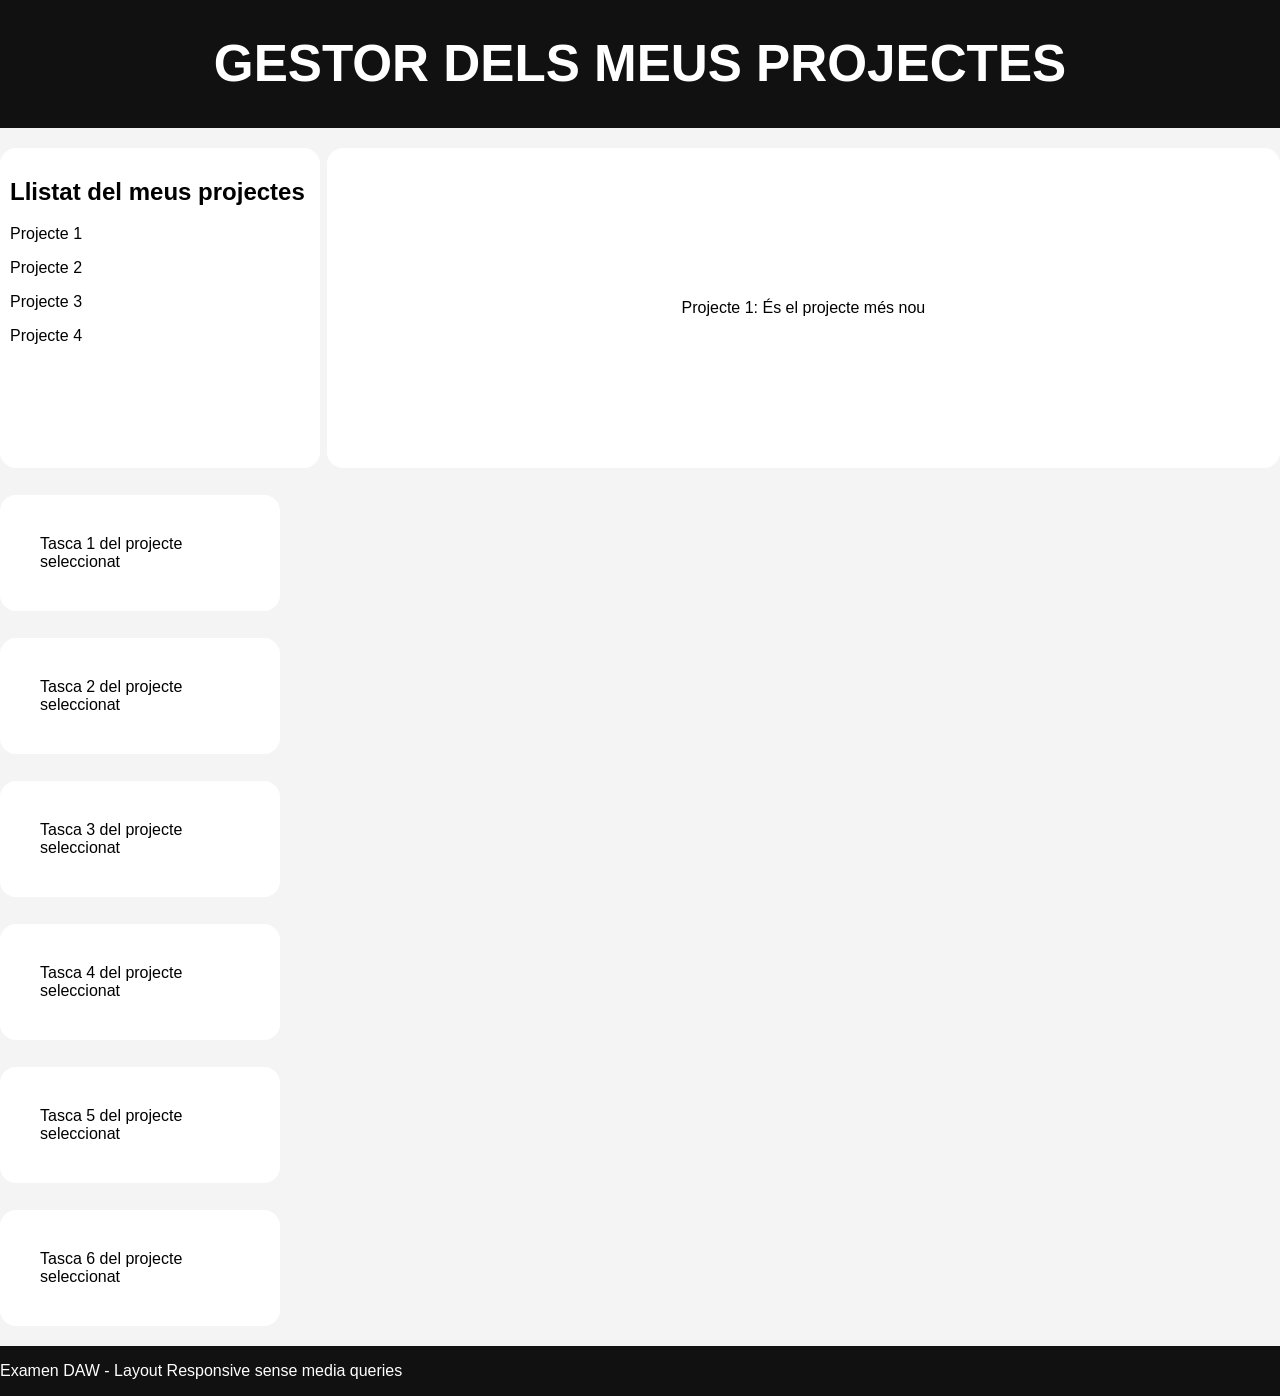
<file: frontend/index.html>
<!DOCTYPE html>
<html lang="ca">
<head>
<meta charset="UTF-8">
<title>DAW</title>
<link rel="stylesheet" href="index.css">
<style>

body {
  font-family: Arial, sans-serif;
  background: #f4f4f4;
}

header {
  background: #111;
  color: white;
}

</style>
</head>

<body>

<header>
  <h1>GESTOR DELS MEUS PROJECTES</h1>
</header>

<main class="layout">

  <aside class="sidebar">
    <h2>Llistat del meus projectes</h2>
    <div id="respuesta">
      <p>Projecte 1</p>
      <p>Projecte 2</p>
      <p>Projecte 3</p>
      <p>Projecte 4</p>
    </div>
  </aside>

  <article class="featured">
    Projecte 1: És el projecte més nou 
  </article>

  <section class="news">
    <article class="card">Tasca 1 del projecte seleccionat </article>
    <article class="card">Tasca 2 del projecte seleccionat</article>
    <article class="card">Tasca 3 del projecte seleccionat</article>
    <article class="card">Tasca 4 del projecte seleccionat</article>
    <article class="card">Tasca 5 del projecte seleccionat</article>
    <article class="card">Tasca 6 del projecte seleccionat </article>
  </section>

</main>

<footer>
  <p>Examen DAW - Layout Responsive sense media queries</p>
</footer>

<script src="dashboard.js"></script>

</body>
</html>
</file>
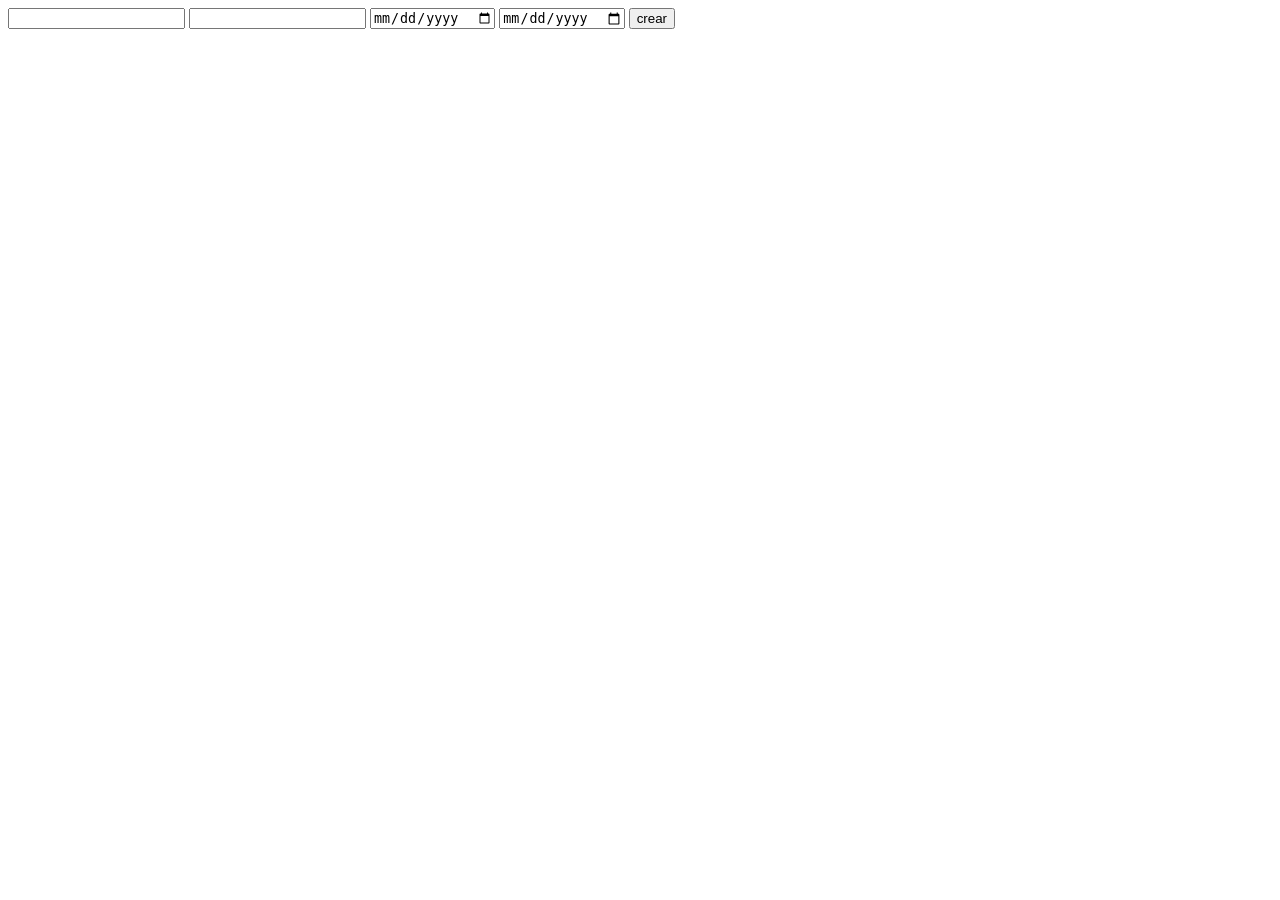
<file: frontend/create_p.html>
<!DOCTYPE html>
<html lang="en">
<head>
    <meta charset="UTF-8">
    <meta name="viewport" content="width=device-width, initial-scale=1.0">
    <title>Document</title>
</head>
<body>
    <input type="text" name="nombre" id="nombre">
    <input type="text" name="desc" id="desc">
    <input type="date" name="f_ini" id="f_ini">
    <input type="date" name="f_end" id="f_end">

    <button id="boton"> crear </button>
<script src="create_p.js"></script>

</body>
</html>



<!--

        'nombre',
        'desc',
        'f_ini',
        'f_end',
        "user",


-->
</file>
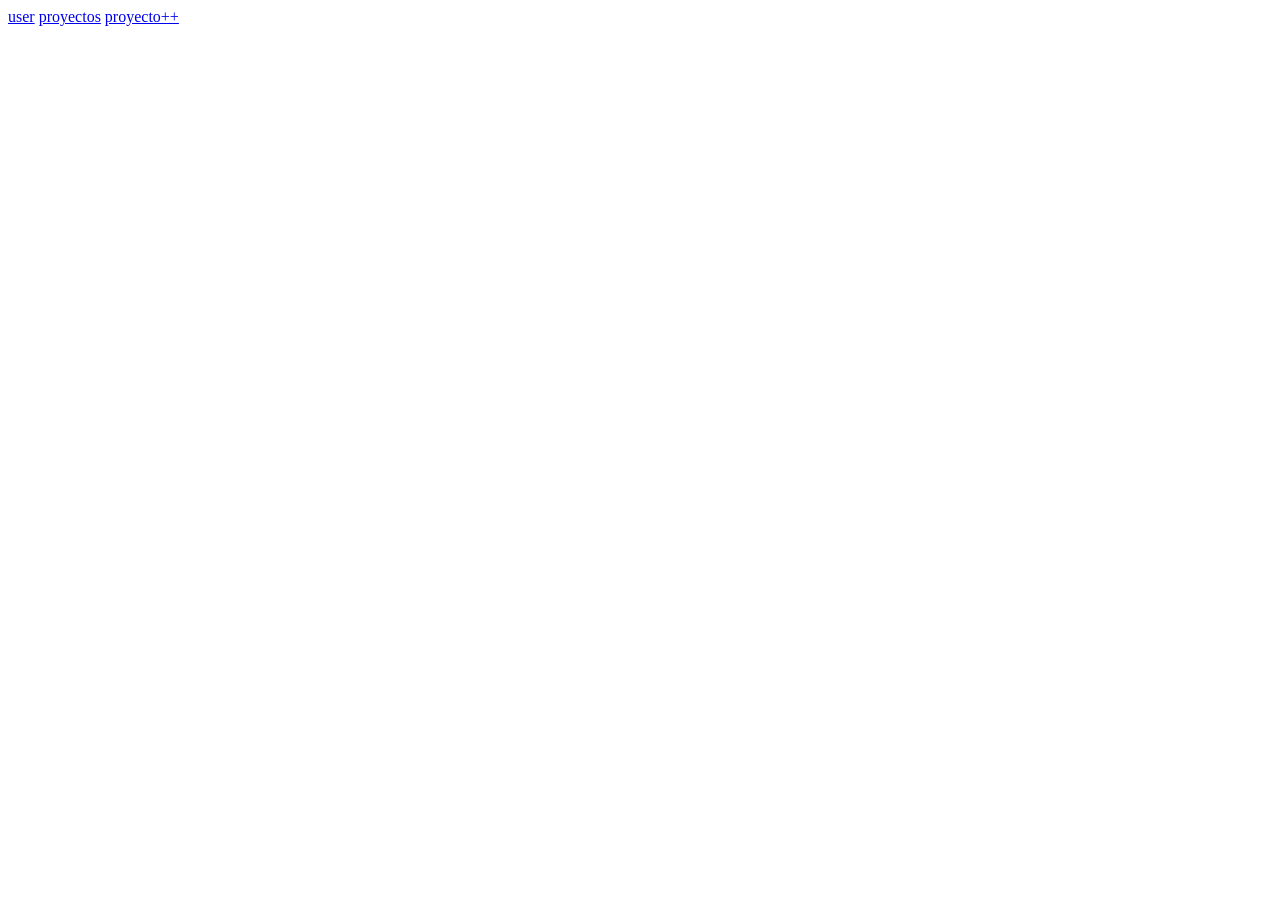
<file: frontend/dashboard.html>
<!DOCTYPE html>
<html lang="en">
<head>
    <meta charset="UTF-8">
    <meta name="viewport" content="width=device-width, initial-scale=1.0">
    <title>Document</title>
</head>
<body>
    <script>console.log(localStorage)</script>
    <a href="user.html">user</a>
    <a href="index.html">proyectos</a>
    <a href="create_p.html">proyecto++</a>
</body>
</html>
</file>
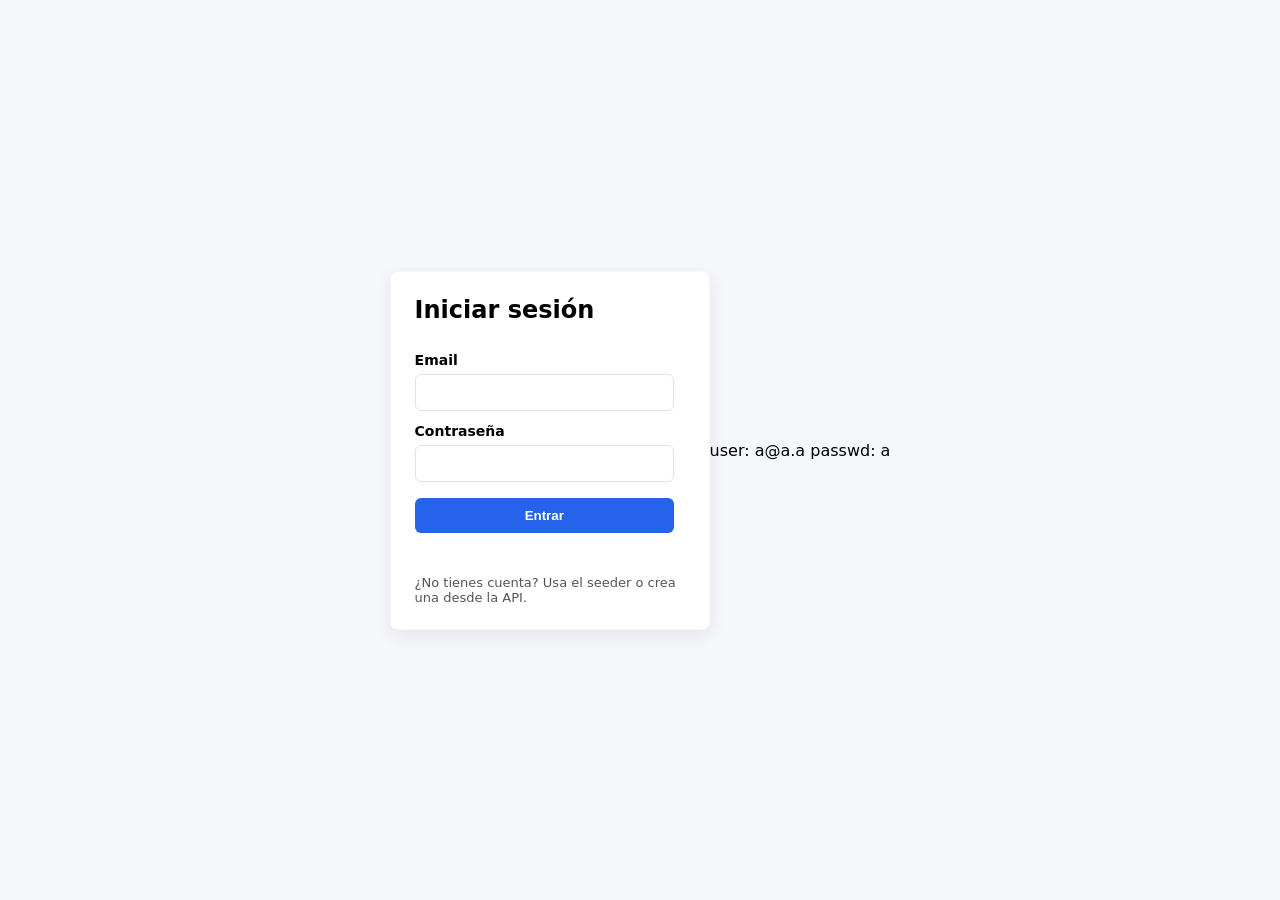
<file: frontend/login.html>
<!doctype html>
<html lang="es">
<head>
  <meta charset="utf-8" />
  <meta name="viewport" content="width=device-width,initial-scale=1" />
  <title>Login</title>
  <link rel="stylesheet" href="./test.css">
  <style>
    /* Small override to center the card if test.css doesn't */
    body { display:flex; align-items:center; justify-content:center; min-height:100vh; background:#f5f7fb; }
    .card { background:white; padding:24px; border-radius:8px; box-shadow:0 6px 18px rgba(20,20,50,0.08); width:320px; }
    label { display:block; margin-top:12px; font-weight:600; font-size:14px }
    input[type="email"], input[type="password"] { width:100%; padding:10px 12px; margin-top:6px; border:1px solid #dce3f0; border-radius:6px; box-sizing:border-box }
    button { margin-top:16px; width:100%; padding:10px; border-radius:6px; border:0; background:#2563eb; color:white; font-weight:700 }
    .message { margin-top:12px; font-size:14px }
    .error { color:#b91c1c }
    .success { color:#065f46 }
  </style>
</head>
<body>
  <main class="card" role="main">
    <h2 style="margin:0 0 8px 0">Iniciar sesión</h2>
    <form id="loginForm" autocomplete="off">
      <label for="email">Email</label>
      <input id="email" name="email" type="email" required />

      <label for="password">Contraseña</label>
      <input id="password" name="password" type="password" required />

      <button type="submit">Entrar</button>
    </form>

    <div id="message" class="message" aria-live="polite"></div>

    <p style="margin-top:14px;font-size:13px;color:#555">¿No tienes cuenta? Usa el seeder o crea una desde la API.</p>
  </main>

  <p>user: a@a.a passwd: a</p>

  <script src="./login.js"></script>
</body>
</html>
</file>
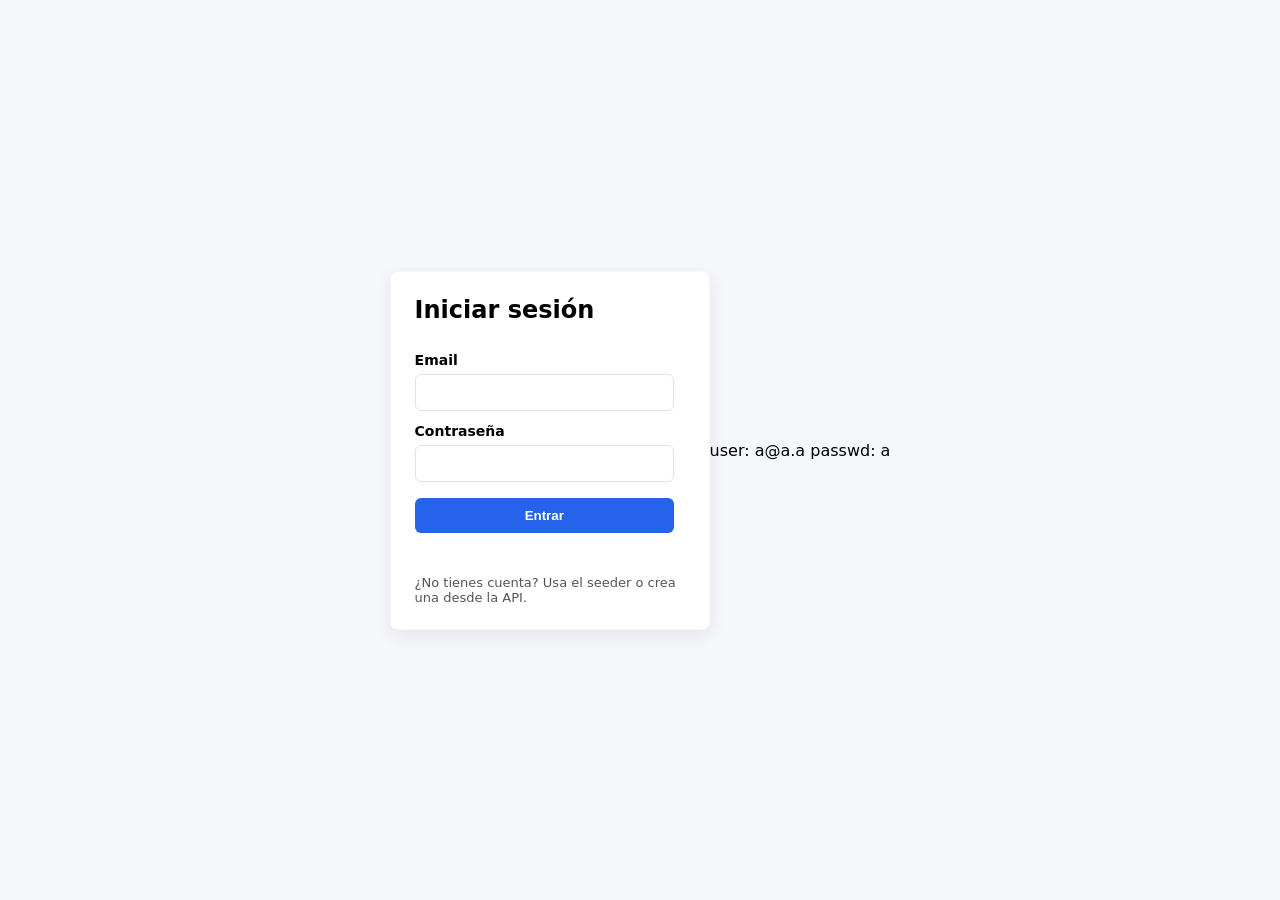
<file: frontend/test.html>
<!DOCTYPE html>
<html lang="en">
<head>
    <meta charset="UTF-8">
    <meta name="viewport" content="width=device-width, initial-scale=1.0">
    <title>Grid + Flex + Clamp + auto-fit | Demo</title>
    <link rel="stylesheet" href="test.css">
</head>
<body data-protected>
    <!-- Envolvemos todo en un contenedor con Grid -->
    <div class="app-grid">
        <!-- Header con Flex -->
        <header class="header-flex">
            <h1 class="titulo-fluido">Panel de productos</h1>
            <div style="display:flex;gap:8px;align-items:center;">
                <button id="boton" class="btn-moderno">Cargar productos</button>
                <button id="logoutBtn" class="btn-moderno" style="background:#ef4444">Cerrar sesión</button>
            </div>
        </header>

        <!-- Ejemplo: mostrar usuario autenticado -->
        <div id="userInfo" style="padding:12px 24px; font-weight:600; color:#111">Cargando usuario...</div>

        <!-- Main: tabla + demo de auto-fit/minmax -->
        <main class="main-content">
            <!-- Tabla original, intacta -->
            <div class="tabla-wrapper">
                <table id="tabla">
                    <!-- JS llena esto -->
                </table>
            </div>

            <!-- SECCIÓN EXTRA para demostrar auto-fit + minmax (no interfiere con el JS) -->
            <section class="demo-auto-fit">
                <h2 class="demo-titulo">Técnicas aplicadas</h2>
                <div class="tarjetas-grid">
                    <div class="card"><strong>Grid + auto-fit</strong><br>Columnas flexibles con <code>minmax(220px,1fr)</code></div>
                    <div class="card"><strong>clamp()</strong><br>Tipografía y paddings fluidos</div>
                    <div class="card"><strong>Flexbox</strong><br>Header responsivo con wrap y gap</div>
                    <div class="card"><strong>minmax()</strong><br>Límites inteligentes en columnas</div>
                </div>
            </section>
        </main>
    </div>

    <script src="test.js"></script>
    <script src="auth.js"></script>
</body>
</html>
</file>
<file: frontend/index.css>
header{
    display: grid;
    align-content: center;
    font-size: clamp(1.5rem, 2vw, 2rem);
    justify-content: center;
}
html, body{
    height: 100%;

}
body{
    display: grid;
    grid-template-rows: 1fr 3fr min-content;
    gap: 20px;
    width: 100%;
    margin: 0;
}

main{
    position: relative;
    display: grid;
    grid-template-rows: min-content;
    grid-template-columns: repeat(auto-fit, minmax(250px, 1fr));
    /* grid-template-rows: repeat(auto-fit, minmax(250px, 1fr)); */
    gap: clamp(1rem, 3vh, 2rem);
    height: 100%;
    width: 100%;
}

.sidebar{
    border-radius: 16px;
    background-color: white;

    padding: 10px;
    width: clamp(100%, 5vw, 2.2rem);
}

p{
    font-size: clamp(0.85rem, 2.5vw, 1rem);
}

.featured{
    border-radius: 16px;
    background-color: white;

    padding: 10px;

    display: grid;
    align-content: center;
    justify-content: center;
    grid-column-end: span 3;

    min-height: 300px;
    
}

.news{
    display: grid;
    grid-template-columns: repeat(auto-fit, minmax(250px, 1fr));
    gap: clamp(1rem, 3vh, 2rem);

    
}

.card{
    border-radius: 16px;
    background-color: white;

    padding: 40px;

    width: clamp(100px, 200px, 300px);
}

footer{
    position: relative;
    background: #111;
    color: white;
    height: fit-content;
}
</file>
<file: frontend/test.css>
/* ========== RESET + GLOBAL ========== */
* {
    margin: 0;
    padding: 0;
    box-sizing: border-box;
}

body {
    background: linear-gradient(145deg, #eef2f7 0%, #d9e2ec 100%);
    font-family: 'Segoe UI', Roboto, system-ui, sans-serif;
    padding: clamp(0.8rem, 2vw, 2rem);
}

/* ========== 1. GRID principal (layout completo) ========== */
.app-grid {
    display: grid;
    grid-template-rows: auto 1fr auto;
    min-height: 90vh;
    max-width: 1400px;
    margin: 0 auto;
    gap: clamp(1rem, 3vh, 2rem);
}

/* ========== 2. HEADER con FLEX (wrap + space-between) ========== */
.header-flex {
    display: flex;
    flex-wrap: wrap;
    justify-content: space-between;
    align-items: center;
    gap: 1rem;
    background: rgba(255,255,255,0.85);
    backdrop-filter: blur(4px);
    padding: clamp(0.8rem, 2vw, 1.5rem) clamp(1rem, 4vw, 2.5rem);
    border-radius: clamp(1rem, 3vw, 2rem);
    box-shadow: 0 8px 20px rgba(0,0,0,0.05);
    border: 1px solid rgba(255,255,255,0.6);
}

/* Título con clamp() */
.titulo-fluido {
    font-size: clamp(1.4rem, 5vw, 2.2rem);
    font-weight: 700;
    background: linear-gradient(135deg, #1e293b, #2d3e5f);
    background-clip: text;
    -webkit-background-clip: text;
    color: transparent;
    letter-spacing: -0.01em;
}

/* Botón moderno (flex interno) */
.btn-moderno {
    background: #3b82f6;
    border: none;
    color: white;
    font-weight: 600;
    padding: 0.7rem clamp(1rem, 3vw, 1.8rem);
    font-size: clamp(0.85rem, 2.5vw, 1rem);
    border-radius: 3rem;
    cursor: pointer;
    transition: all 0.2s ease;
    display: inline-flex;
    align-items: center;
    gap: 0.5rem;
    box-shadow: 0 2px 6px rgba(0,0,0,0.1);
}

.btn-moderno:hover {
    background: #2563eb;
    transform: scale(1.02);
}

/* ========== 3. TABLA RESPONSIVA (overflow + estilos) ========== */
.tabla-wrapper {
    overflow-x: auto;
    border-radius: clamp(0.8rem, 2vw, 1.5rem);
    background: white;
    box-shadow: 0 12px 30px rgba(0,0,0,0.08);
    margin-bottom: clamp(1.5rem, 5vh, 3rem);
}

table {
    width: 100%;
    border-collapse: separate;
    border-spacing: 0;
    min-width: 480px;
}

/* Celdas con padding fluido (clamp) */
td {
    padding: clamp(0.8rem, 2vw, 1.2rem) clamp(1rem, 3vw, 1.8rem);
    font-size: clamp(0.85rem, 2.5vw, 1rem);
    border-bottom: 1px solid #e2e8f0;
    color: #1e293b;
}

tr:hover {
    background: #f8fafc;
    transition: 0.15s;
}

/* Columna precio con estilo mono */
td:nth-child(2) {
    font-weight: 700;
    font-family: 'SF Mono', monospace;
    color: #0f3b5c;
}

/* Botón dentro de la tabla (el del JS) */
td:last-child button {
    background: #10b981;
    border: none;
    padding: 0.4rem 1.2rem;
    border-radius: 2rem;
    color: white;
    font-weight: 500;
    cursor: pointer;
    font-size: clamp(0.7rem, 2vw, 0.85rem);
    transition: 0.2s;
}

td:last-child button:hover {
    background: #059669;
    transform: scale(1.02);
}

/* ========== 4. auto-fit + minmax() (en las tarjetas) ========== */
.demo-auto-fit {
    margin-top: 1rem;
}

.demo-titulo {
    font-size: clamp(1.2rem, 4vw, 1.6rem);
    margin-bottom: clamp(1rem, 3vw, 1.8rem);
    color: #0f172a;
    font-weight: 600;
    padding-left: 0.2rem;
}

.tarjetas-grid {
    display: grid;
    grid-template-columns: repeat(auto-fit, minmax(220px, 1fr));
    gap: clamp(1rem, 2.5vw, 2rem);
}

/* Cada tarjeta usa flex interno (columna) */
.card {
    background: white;
    padding: clamp(1rem, 3vw, 1.6rem);
    border-radius: clamp(0.8rem, 2vw, 1.5rem);
    display: flex;
    flex-direction: column;
    align-items: flex-start;
    gap: 0.5rem;
    box-shadow: 0 4px 12px rgba(0,0,0,0.05);
    transition: transform 0.2s, box-shadow 0.2s;
    border: 1px solid rgba(0,0,0,0.03);
    font-size: clamp(0.85rem, 2.5vw, 1rem);
}

.card:hover {
    transform: translateY(-4px);
    box-shadow: 0 12px 24px rgba(0,0,0,0.1);
}

.card code {
    background: #eef2ff;
    padding: 0.2rem 0.4rem;
    border-radius: 0.5rem;
    font-size: 0.85em;
}

/* ========== 5. FOOTER con clamp y flex opcional ========== */
.footer-fluido {
    text-align: center;
    padding: clamp(1rem, 3vh, 1.8rem);
    background: rgba(255,255,255,0.7);
    backdrop-filter: blur(4px);
    border-radius: clamp(1rem, 3vw, 2rem);
    font-size: clamp(0.7rem, 2vw, 0.9rem);
    color: #334155;
    margin-top: 1rem;
}

.footer-fluido code {
    background: #e2e8f0;
    padding: 0.2rem 0.5rem;
    border-radius: 0.5rem;
    font-family: monospace;
}
</file>
